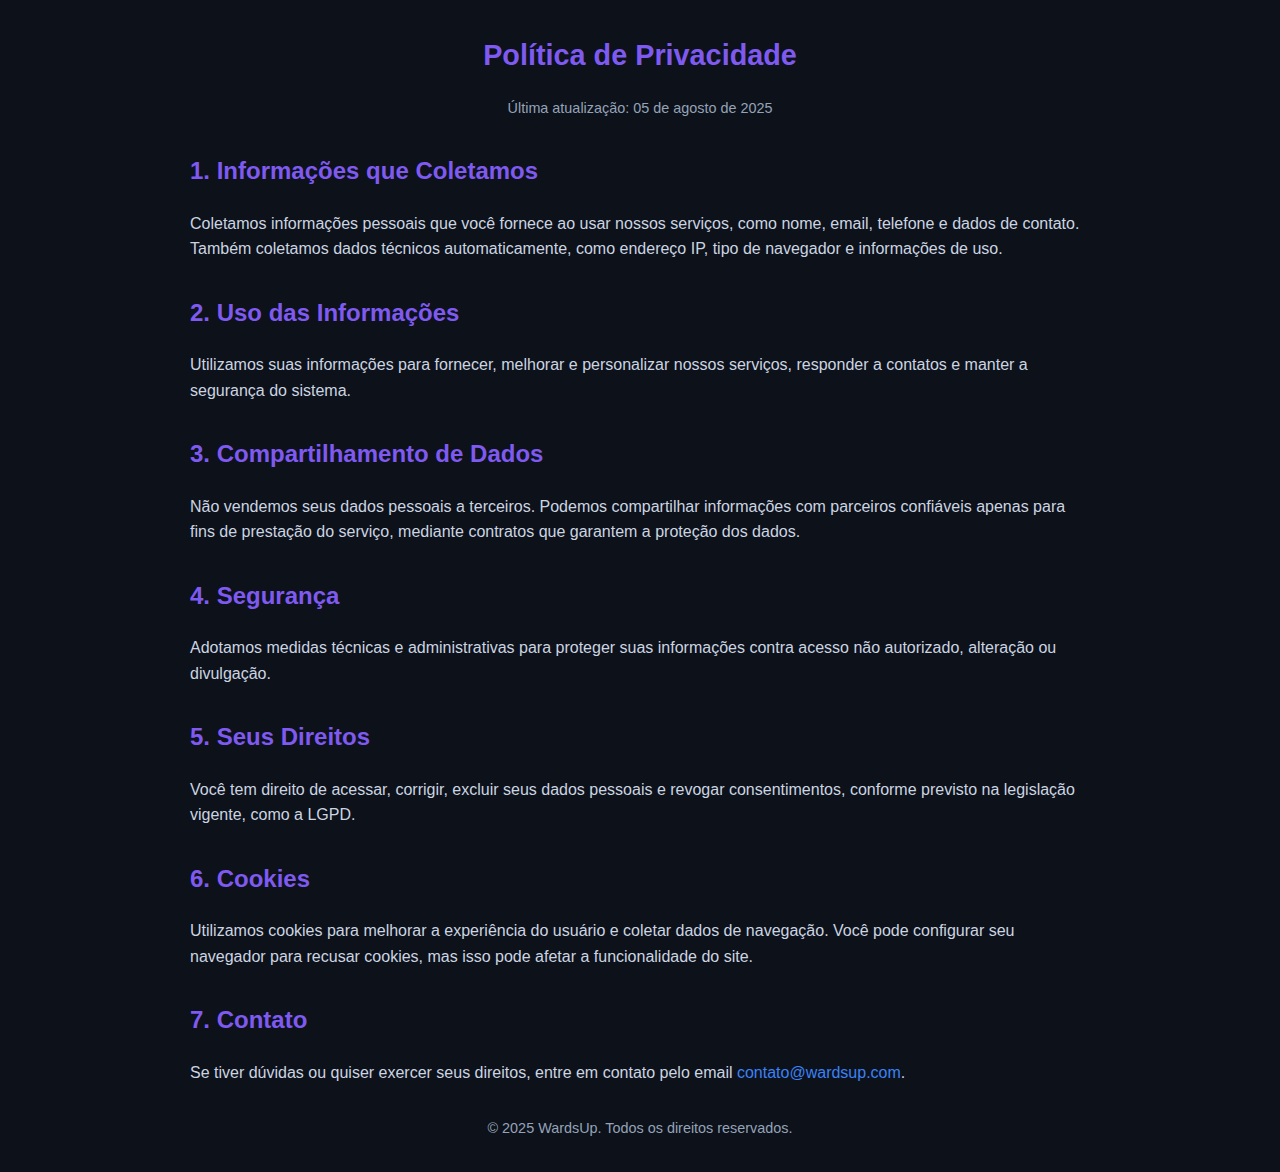
<file: politica.html>
<!DOCTYPE html>
<html lang="pt-BR">
<head>
  <meta charset="UTF-8" />
  <meta name="viewport" content="width=device-width, initial-scale=1" />
  <title>Política de Privacidade - WardsUp</title>
  <style>
    body {
      background-color: #0d111a;
      color: #cbd5e1;
      font-family: 'Segoe UI', Tahoma, Geneva, Verdana, sans-serif;
      max-width: 900px;
      margin: 2rem auto;
      padding: 0 1rem;
      line-height: 1.6;
    }
    h1, h2 {
      color: #7f5af0;
    }
    a {
      color: #3b82f6;
      text-decoration: none;
    }
    a:hover {
      text-decoration: underline;
    }
    header, footer {
      text-align: center;
      margin: 2rem 0;
      color: #94a3b8;
      font-size: 0.9rem;
    }
    section {
      margin-bottom: 2rem;
    }
  </style>
</head>
<body>
  <header>
    <h1>Política de Privacidade</h1>
    <p>Última atualização: 05 de agosto de 2025</p>
  </header>

  <section>
    <h2>1. Informações que Coletamos</h2>
    <p>Coletamos informações pessoais que você fornece ao usar nossos serviços, como nome, email, telefone e dados de contato. Também coletamos dados técnicos automaticamente, como endereço IP, tipo de navegador e informações de uso.</p>
  </section>

  <section>
    <h2>2. Uso das Informações</h2>
    <p>Utilizamos suas informações para fornecer, melhorar e personalizar nossos serviços, responder a contatos e manter a segurança do sistema.</p>
  </section>

  <section>
    <h2>3. Compartilhamento de Dados</h2>
    <p>Não vendemos seus dados pessoais a terceiros. Podemos compartilhar informações com parceiros confiáveis apenas para fins de prestação do serviço, mediante contratos que garantem a proteção dos dados.</p>
  </section>

  <section>
    <h2>4. Segurança</h2>
    <p>Adotamos medidas técnicas e administrativas para proteger suas informações contra acesso não autorizado, alteração ou divulgação.</p>
  </section>

  <section>
    <h2>5. Seus Direitos</h2>
    <p>Você tem direito de acessar, corrigir, excluir seus dados pessoais e revogar consentimentos, conforme previsto na legislação vigente, como a LGPD.</p>
  </section>

  <section>
    <h2>6. Cookies</h2>
    <p>Utilizamos cookies para melhorar a experiência do usuário e coletar dados de navegação. Você pode configurar seu navegador para recusar cookies, mas isso pode afetar a funcionalidade do site.</p>
  </section>

  <section>
    <h2>7. Contato</h2>
    <p>Se tiver dúvidas ou quiser exercer seus direitos, entre em contato pelo email <a href="mailto:contato@wardsup.com">contato@wardsup.com</a>.</p>
  </section>

  <footer>
    &copy; 2025 WardsUp. Todos os direitos reservados.
  </footer>
</body>
</html>
</file>
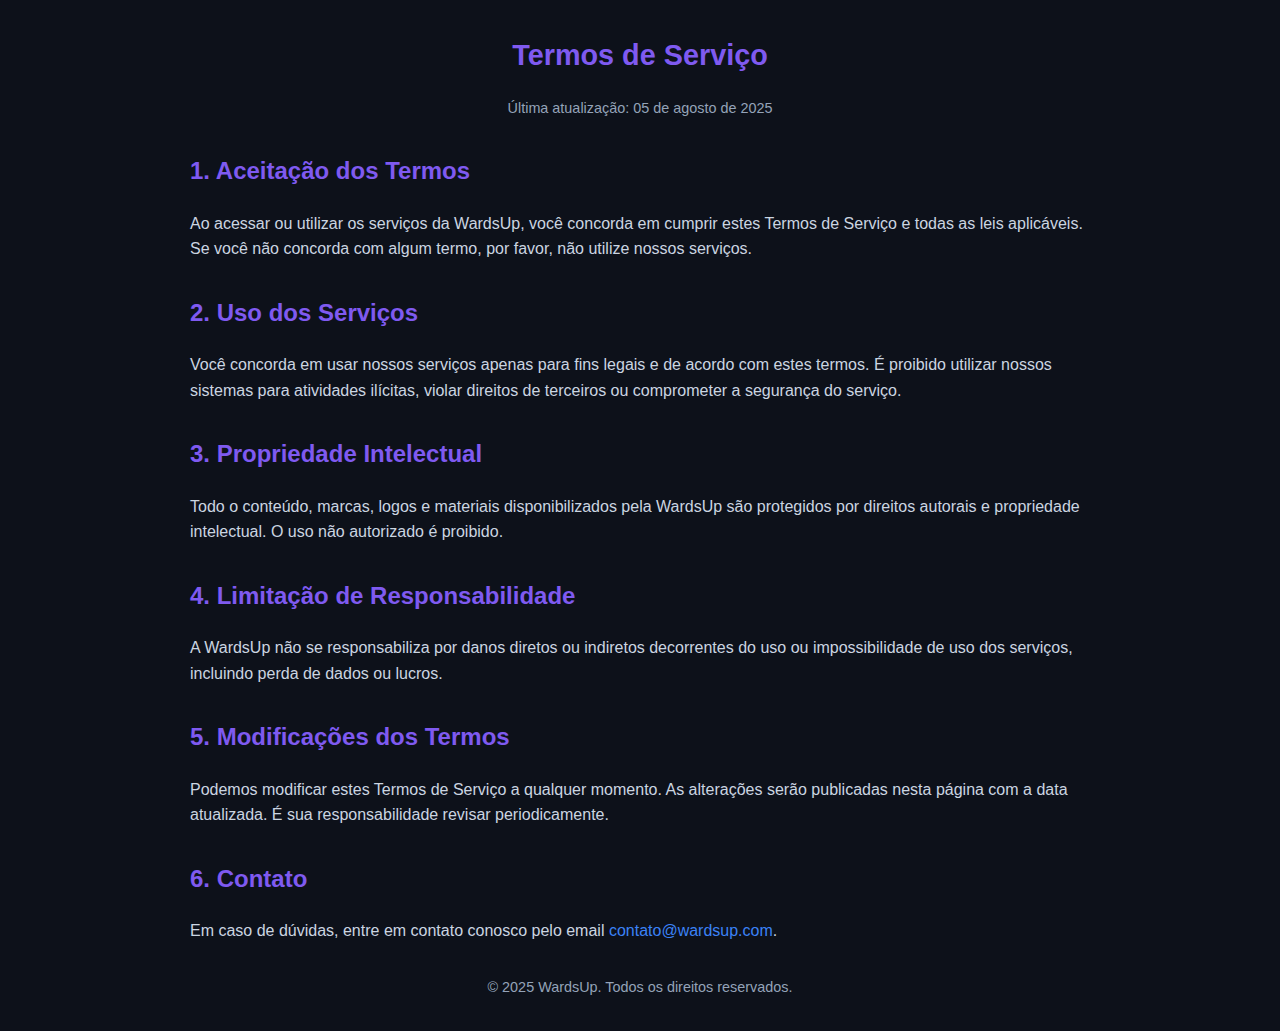
<file: termos.html>
<!DOCTYPE html>
<html lang="pt-BR">
<head>
  <meta charset="UTF-8" />
  <meta name="viewport" content="width=device-width, initial-scale=1" />
  <title>Termos de Serviço - WardsUp</title>
  <style>
    body {
      background-color: #0d111a;
      color: #cbd5e1;
      font-family: 'Segoe UI', Tahoma, Geneva, Verdana, sans-serif;
      max-width: 900px;
      margin: 2rem auto;
      padding: 0 1rem;
      line-height: 1.6;
    }
    h1, h2 {
      color: #7f5af0; /* Roxo gradiente do seu site */
    }
    a {
      color: #3b82f6;
      text-decoration: none;
    }
    a:hover {
      text-decoration: underline;
    }
    header, footer {
      text-align: center;
      margin: 2rem 0;
      color: #94a3b8;
      font-size: 0.9rem;
    }
    section {
      margin-bottom: 2rem;
    }
  </style>
</head>
<body>
  <header>
    <h1>Termos de Serviço</h1>
    <p>Última atualização: 05 de agosto de 2025</p>
  </header>

  <section>
    <h2>1. Aceitação dos Termos</h2>
    <p>Ao acessar ou utilizar os serviços da WardsUp, você concorda em cumprir estes Termos de Serviço e todas as leis aplicáveis. Se você não concorda com algum termo, por favor, não utilize nossos serviços.</p>
  </section>

  <section>
    <h2>2. Uso dos Serviços</h2>
    <p>Você concorda em usar nossos serviços apenas para fins legais e de acordo com estes termos. É proibido utilizar nossos sistemas para atividades ilícitas, violar direitos de terceiros ou comprometer a segurança do serviço.</p>
  </section>

  <section>
    <h2>3. Propriedade Intelectual</h2>
    <p>Todo o conteúdo, marcas, logos e materiais disponibilizados pela WardsUp são protegidos por direitos autorais e propriedade intelectual. O uso não autorizado é proibido.</p>
  </section>

  <section>
    <h2>4. Limitação de Responsabilidade</h2>
    <p>A WardsUp não se responsabiliza por danos diretos ou indiretos decorrentes do uso ou impossibilidade de uso dos serviços, incluindo perda de dados ou lucros.</p>
  </section>

  <section>
    <h2>5. Modificações dos Termos</h2>
    <p>Podemos modificar estes Termos de Serviço a qualquer momento. As alterações serão publicadas nesta página com a data atualizada. É sua responsabilidade revisar periodicamente.</p>
  </section>

  <section>
    <h2>6. Contato</h2>
    <p>Em caso de dúvidas, entre em contato conosco pelo email <a href="mailto:contato@wardsup.com">contato@wardsup.com</a>.</p>
  </section>

  <footer>
    &copy; 2025 WardsUp. Todos os direitos reservados.
  </footer>
</body>
</html>
</file>
